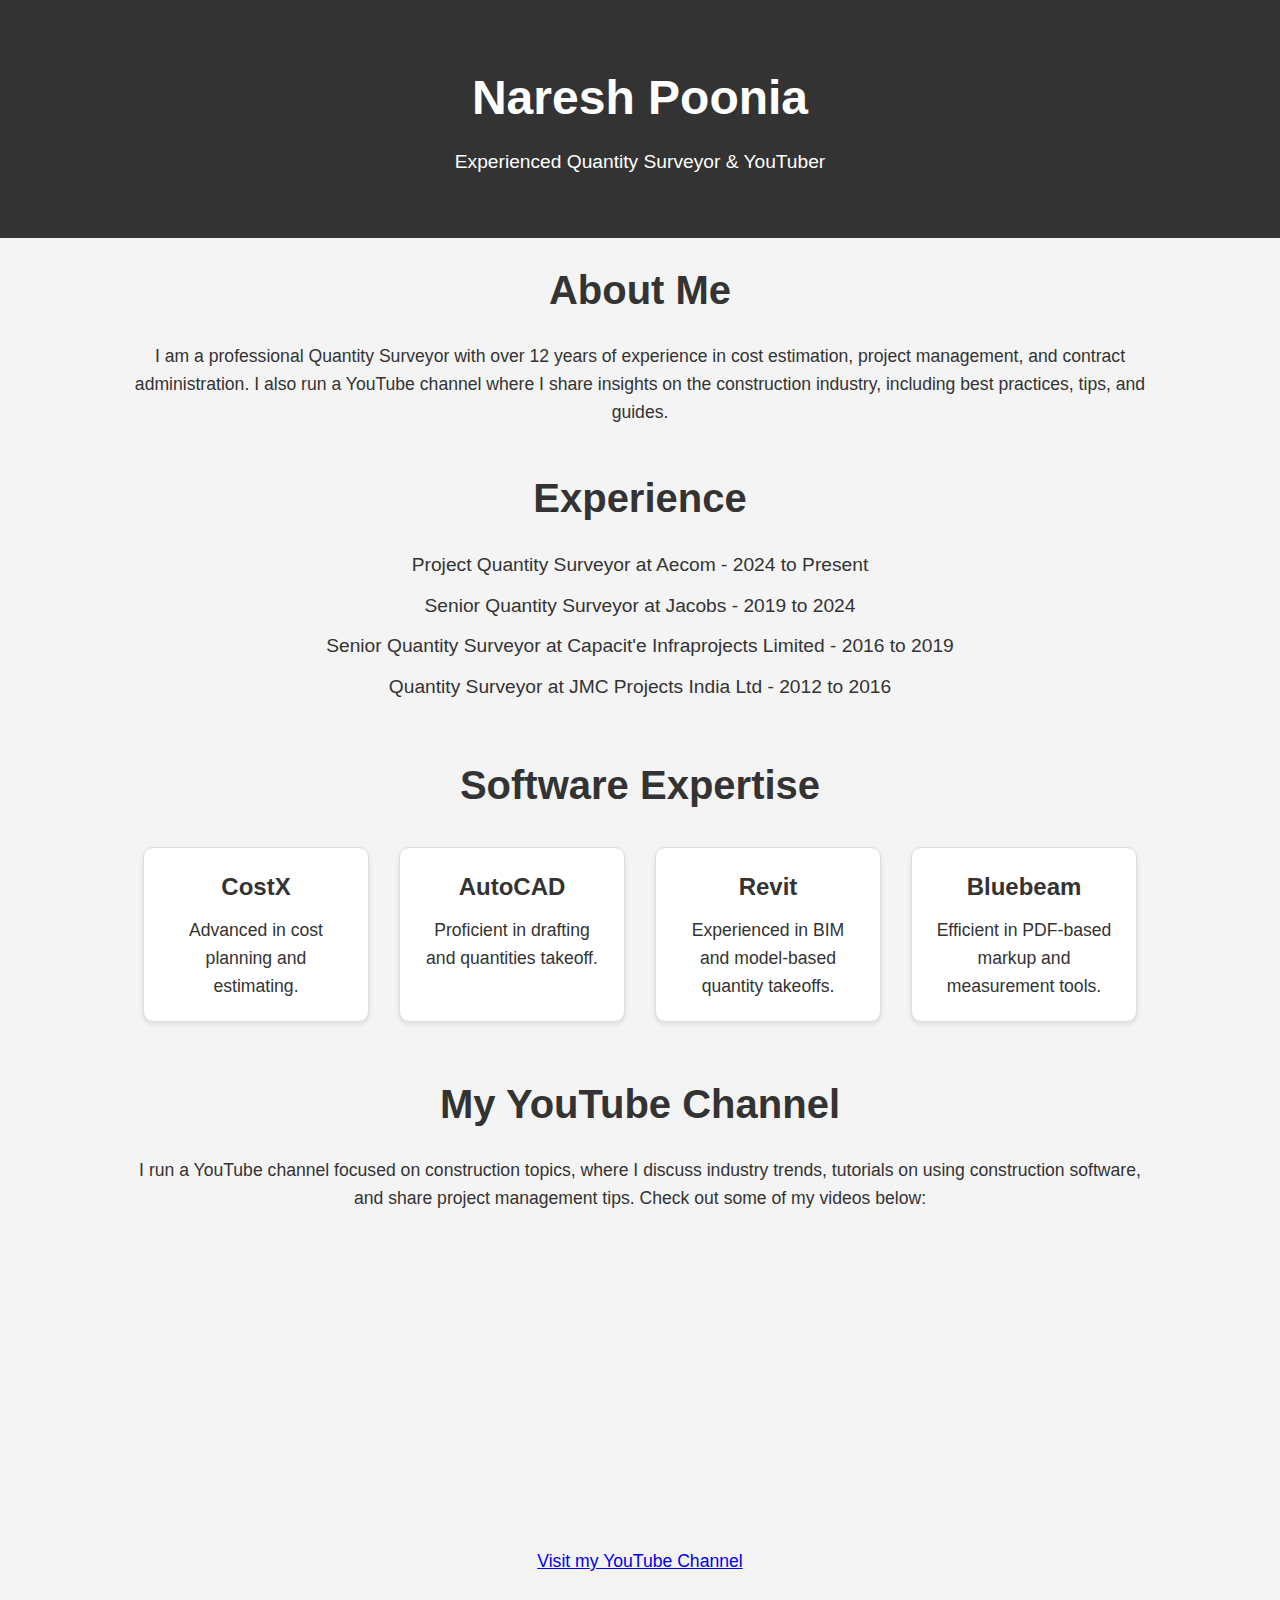
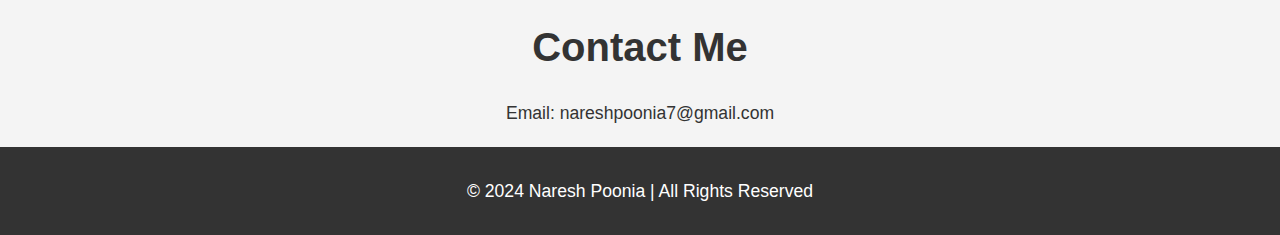
<file: index.html>
<!DOCTYPE html>
<html lang="en">
<head>
    <meta charset="UTF-8">
    <meta name="viewport" content="width=device-width, initial-scale=1.0">
    <meta http-equiv="X-UA-Compatible" content="ie=edge">
    <title>Quantity Surveyor Portfolio</title>
    <link rel="stylesheet" href="style.css">
</head>
<body>

    <header>
        <div class="container">
            <h1>Naresh Poonia</h1>
            <p>Experienced Quantity Surveyor & YouTuber</p>
        </div>
    </header>

    <section id="about" class="container">
        <h2>About Me</h2>
        <p>I am a professional Quantity Surveyor with over 12 years of experience in cost estimation, project management, and contract administration. I also run a YouTube channel where I share insights on the construction industry, including best practices, tips, and guides.</p>
    </section>

    <section id="experience" class="container">
        <h2>Experience</h2>
        <ul>
            <li>Project Quantity Surveyor at Aecom - 2024 to Present</li>
            <li>Senior Quantity Surveyor at Jacobs - 2019 to 2024</li>
            <li>Senior Quantity Surveyor at Capacit'e Infraprojects Limited - 2016 to 2019</li>
            <li>Quantity Surveyor at JMC Projects India Ltd - 2012 to 2016</li>
        </ul>
    </section>

    <section id="skills" class="container">
        <h2>Software Expertise</h2>
        <div class="software-list">
            <div class="software">
                <h3>CostX</h3>
                <p>Advanced in cost planning and estimating.</p>
            </div>
            <div class="software">
                <h3>AutoCAD</h3>
                <p>Proficient in drafting and quantities takeoff.</p>
            </div>
            <div class="software">
                <h3>Revit</h3>
                <p>Experienced in BIM and model-based quantity takeoffs.</p>
            </div>
            <div class="software">
                <h3>Bluebeam</h3>
                <p>Efficient in PDF-based markup and measurement tools.</p>
            </div>
        </div>
    </section>

    <section id="youtube" class="container">
        <h2>My YouTube Channel</h2>
        <p>I run a YouTube channel focused on construction topics, where I discuss industry trends, tutorials on using construction software, and share project management tips. Check out some of my videos below:</p>
        <div class="youtube-videos">
          <iframe width="560" height="315" src="https://www.youtube.com/embed/j0RBnt8HFqQ?si=lFKenbsFUiDa90qR" title="YouTube video player" frameborder="0" allow="accelerometer; autoplay; clipboard-write; encrypted-media; gyroscope; picture-in-picture; web-share" referrerpolicy="strict-origin-when-cross-origin" allowfullscreen></iframe>
          <iframe width="560" height="315" src="https://www.youtube.com/embed/SSnXKVW3GGA?si=OT6AgkBJng7iVjuA" title="YouTube video player" frameborder="0" allow="accelerometer; autoplay; clipboard-write; encrypted-media; gyroscope; picture-in-picture; web-share" referrerpolicy="strict-origin-when-cross-origin" allowfullscreen></iframe>  
        <p><a href="https://www.youtube.com/@nareshpoonia7" target="_blank">Visit my YouTube Channel</a></p>
    </section>

    <section id="contact" class="container">
        <h2>Contact Me</h2>
        <p>Email: nareshpoonia7@gmail.com</p>
    </section>

    <footer>
        <div class="container">
            <p>&copy; 2024 Naresh Poonia | All Rights Reserved</p>
        </div>
    </footer>

</body>
</html>
</file>
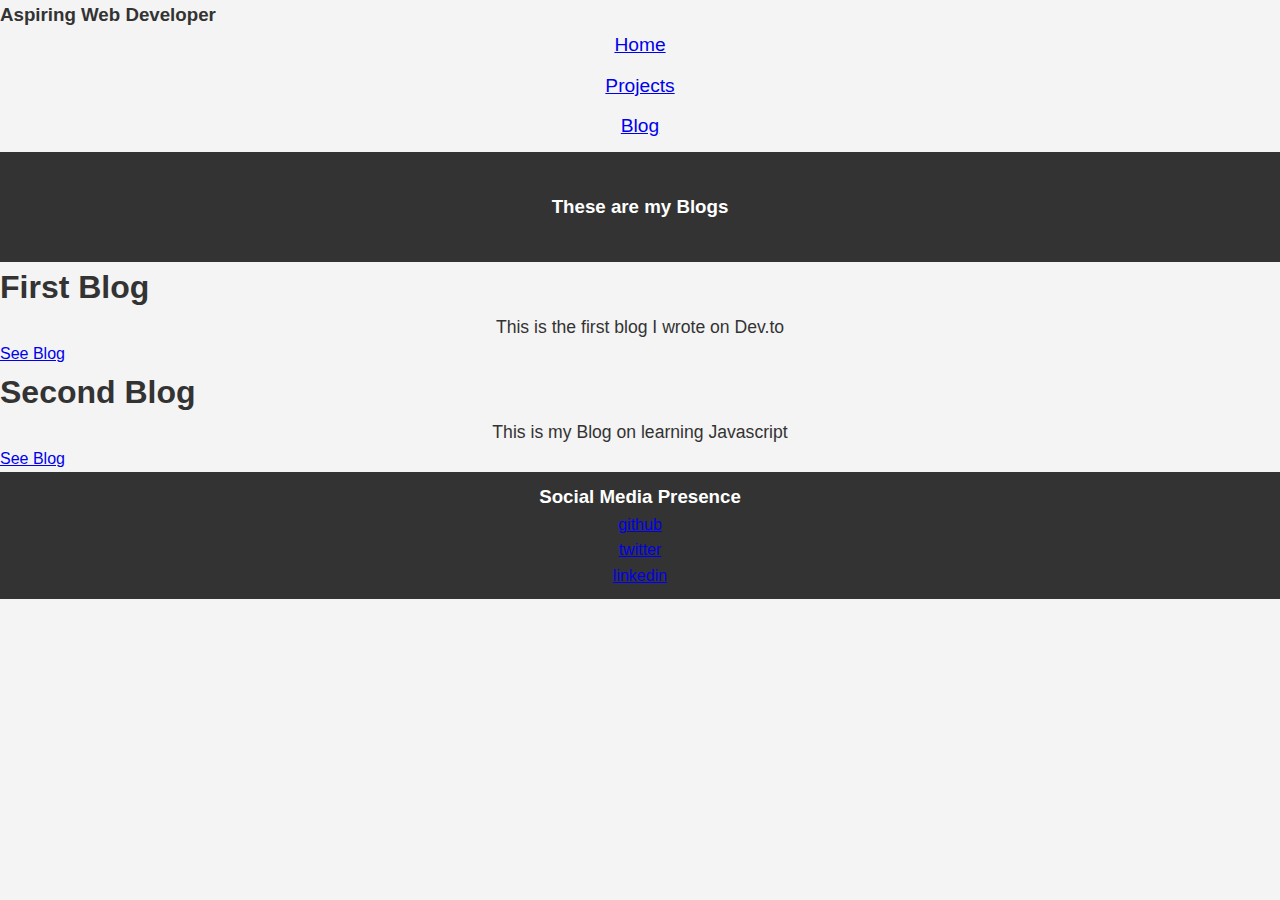
<file: blogs.html>
<!DOCTYPE html>
<html lang="en">
  <head>
    <meta charset="UTF-8" />
    <meta http-equiv="X-UA-Compatible" content="IE=edge" />
    <meta name="viewport" content="width=device-width, initial-scale=1.0" />
    <title>Blogs</title>
    <link rel="stylesheet" href="/style.css" />
  </head>
  <body>
    <nav class="nav container-center">
      <h3 class="nav-brand">Aspiring Web Developer</h3>
      <ul class="list-non-bullet link-list">
        <li class="list-inline">
          <a class="link" href="/index.html">Home</a>
        </li>
        <li class="list-inline">
          <a class="link" href="/projects.html">Projects</a>
        </li>
        <li class="list-inline link-active">
          <a class="link" href="/blogs.html">Blog</a>
        </li>
      </ul>
    </nav>
    <header class="header">
      <h3 class="header-heading">
        These are my <span class="header-heading-main">Blogs</span>
      </h3>
    </header>
    <section class="section light-grey container-center">
      <h1 class="heading-projects">First Blog</h1>
      <p>This is the first blog I wrote on Dev.to</p>
      <a class="link link-primary link-projects" href="first-blog.html"
        >See Blog</a
      >
      <h1 class="heading-projects">Second Blog</h1>
      <p>This is my Blog on learning Javascript</p>
      <a class="link link-primary link-projects" href="second-blog.html"
        >See Blog</a
      >
      <footer class="footer container-center">
        <h3>Social Media Presence</h3>
        <li class="list-non-bullet list-inline">
          <a class="link" href="https://github.com/nareshpoonia">github</a>
        </li>
        <li class="list-non-bullet list-inline">
          <a class="link" href="https://twitter.com/naresh_poonia_">twitter</a>
        </li>
        <li class="list-non-bullet list-inline">
          <a
            class="link"
            href="https://www.linkedin.com/in/naresh-poonia-ab17b461/"
            >linkedin</a
          >
        </li>
      </footer>
    </section>
  </body>
</html>
</file>
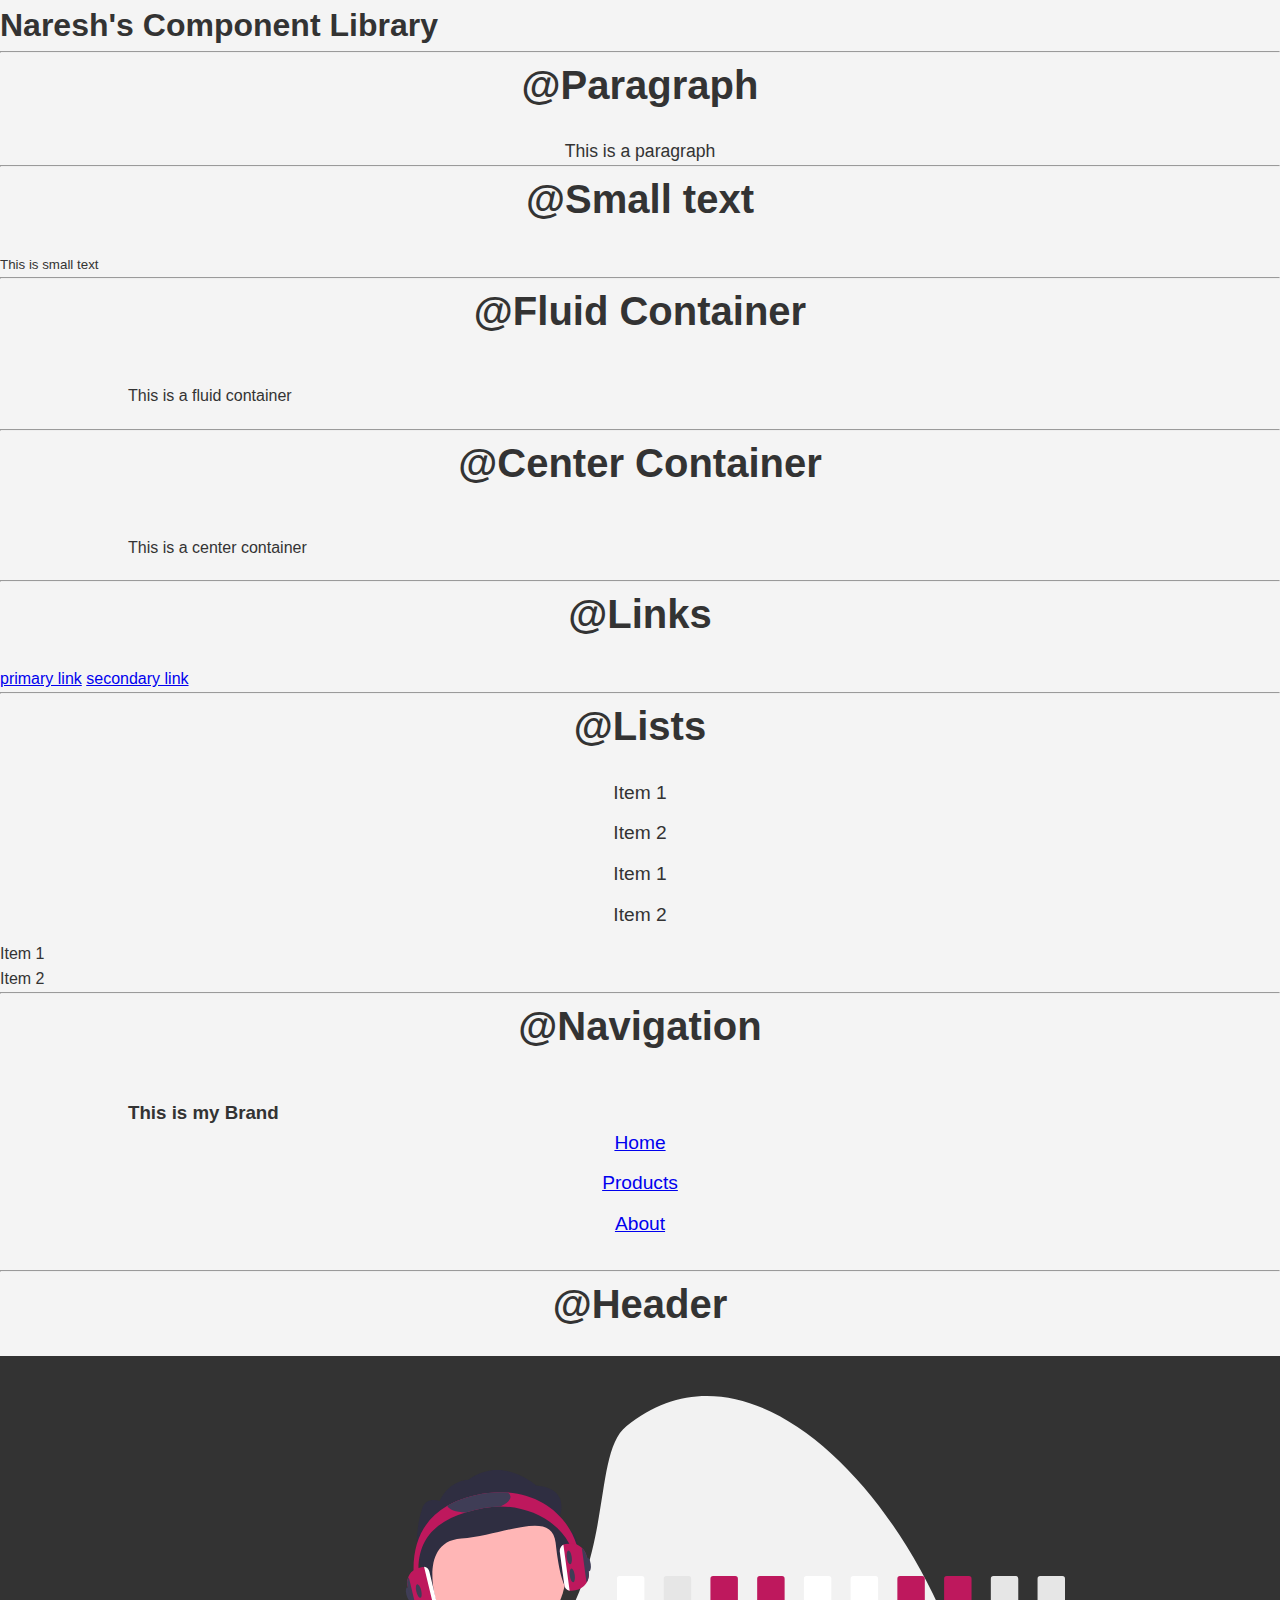
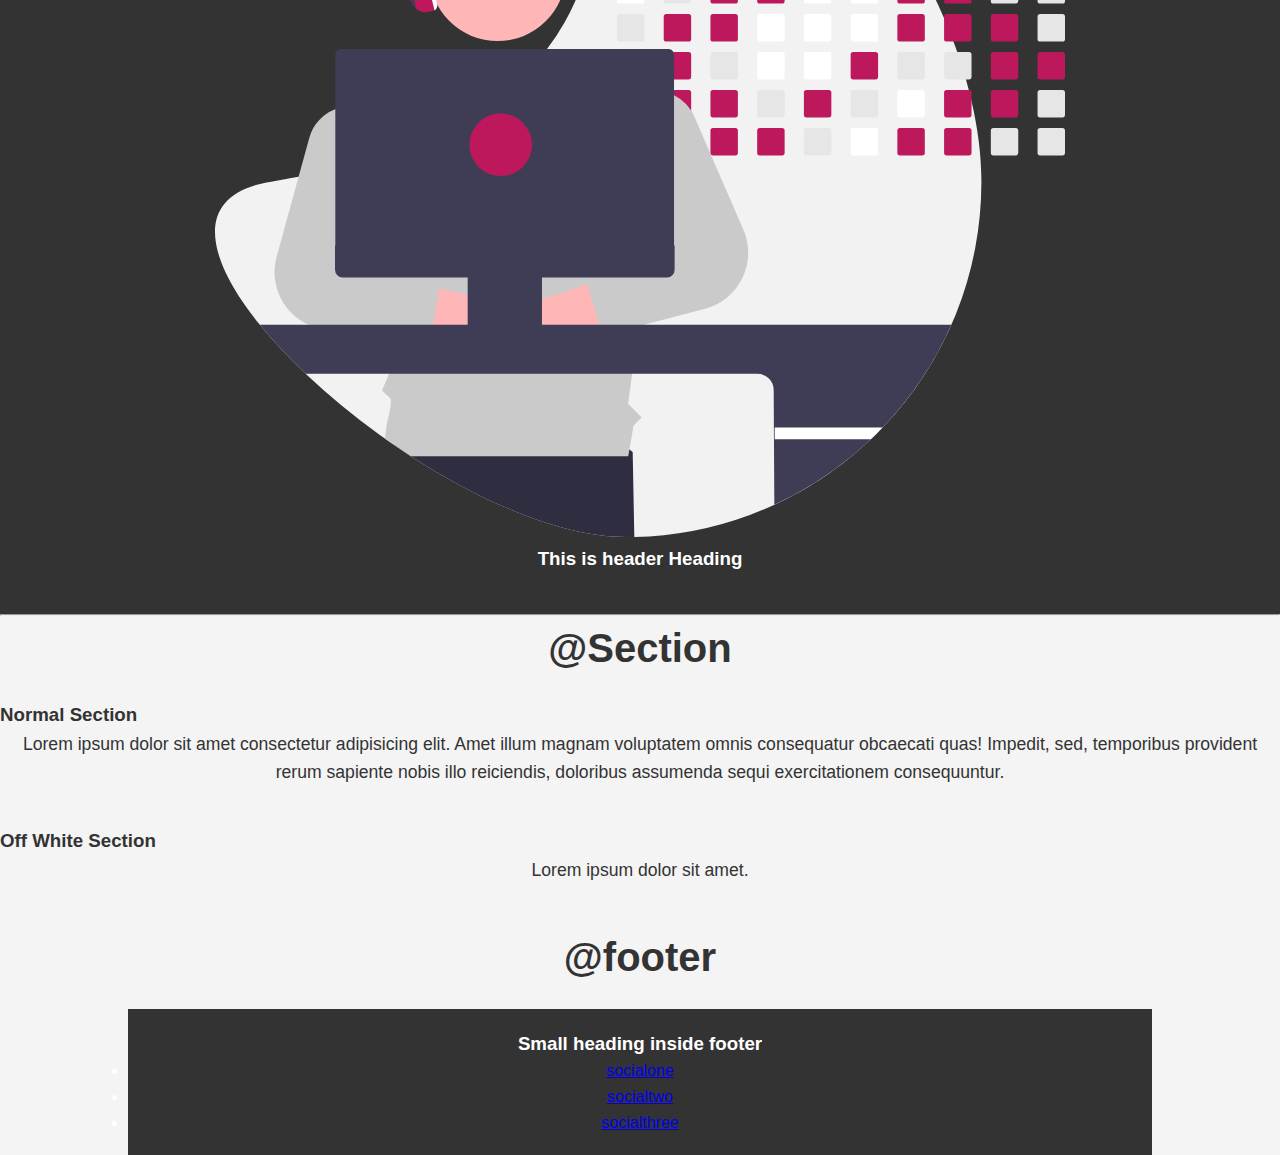
<file: components.html>
<!DOCTYPE html>
<html lang="en">
  <head>
    <meta charset="UTF-8" />
    <meta http-equiv="X-UA-Compatible" content="IE=edge" />
    <meta name="viewport" content="width=device-width, initial-scale=1.0" />
    <title>Component Library</title>
    <link rel="stylesheet" href="/style.css">
  </head>
  <body>
    <h1>Naresh's Component Library</h1>
    <hr />

    <h2>@Paragraph</h2>
    <p>This is a paragraph</p>
    <hr />

    <h2>@Small text</h2>
    <small>This is small text</small>
    <hr />

    <h2>@Fluid Container</h2>
    <div class="container" >This is a fluid container</div>
    <hr />

    <h2>@Center Container</h2>
    <div class="container container-center" >This is a center container</div>
    <hr />

    <h2>@Links</h2>
    <a class="link link-primary" href="/">primary link</a>
    <a class="link link-secondary" href="/">secondary link</a>
    <hr />

    <h2>@Lists</h2>
    <ul class="list-non-bullet">
      <li>Item 1</li>
      <li>Item 2</li>
    </ul>
    <!-- For making list item inline, assign a class to each item sepearately -->
    <ul >
      <li class="list-inline">Item 1</li>
      <li class="list-inline">Item 2</li>
    </ul>
    <ol reversed>
      <li>Item 1</li>
      <li>Item 2</li>
    </ol>
    <hr />
    <h2>@Navigation</h2>
    <nav class="nav container">
      <h3 class="nav-brand">This is my Brand</h3>
      <ul class="list-non-bullet link-list">
        <li class="list-inline"><a class="link" href="/home">Home</a></li>
        <li class="list-inline"><a class="link" href="/home">Products</a></li>
        <li class="list-inline"><a class="link" href="/home">About</a></li>
      </ul>
    </nav>
    <hr />
    <h2>@Header</h2>
    <header class="header">
      <img class="hero-image" src="/images/hero-image.svg" alt="Hero Image" />
    <h3 class="header-heading">This is header <span class="header-heading-main">Heading</span> </h3>
    </header>
    <hr />
    <h2>@Section</h2>
    <section class="section container-center"><h3>Normal Section</h3>
    <p>Lorem ipsum dolor sit amet consectetur adipisicing elit. Amet illum magnam voluptatem omnis consequatur obcaecati quas! Impedit, sed, temporibus provident rerum sapiente nobis illo reiciendis, doloribus assumenda sequi exercitationem consequuntur.</p></section>
    <section class="section light-grey container-center"><h3>Off White Section</h3>
    <p>Lorem ipsum dolor sit amet.</p></section>
  </body>
  <h2>@footer</h3>
  <footer class="footer container">
      <h3>Small heading inside footer</h3>
      <li class="list-non-bullet list-inline"><a class="link" href="/home">socialone</a></li>
            <li class="list-non-bullet list-inline"><a class="link"href="/home">socialtwo</a></li>
                  <li class="list-non-bullet list-inline"><a class="link"href="/home">socialthree</a></li>
  </footer>
</html>
</file>
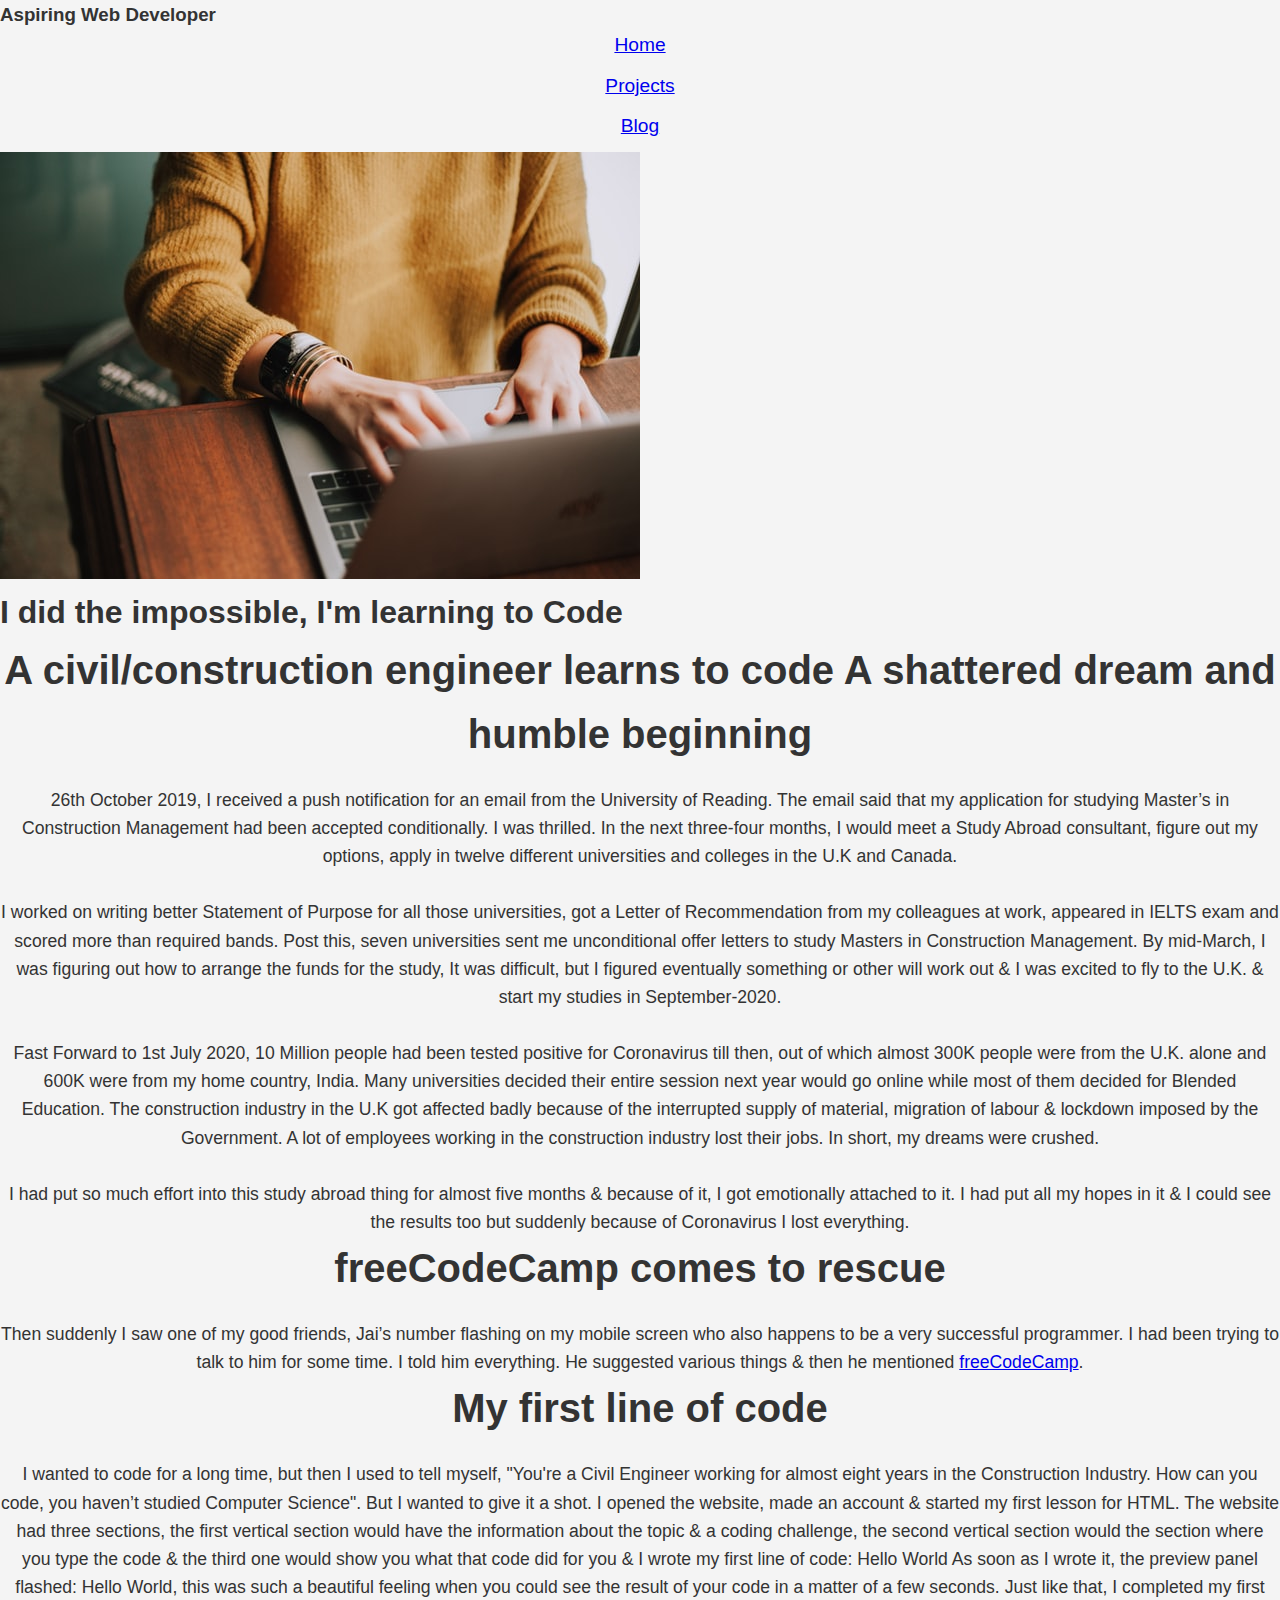
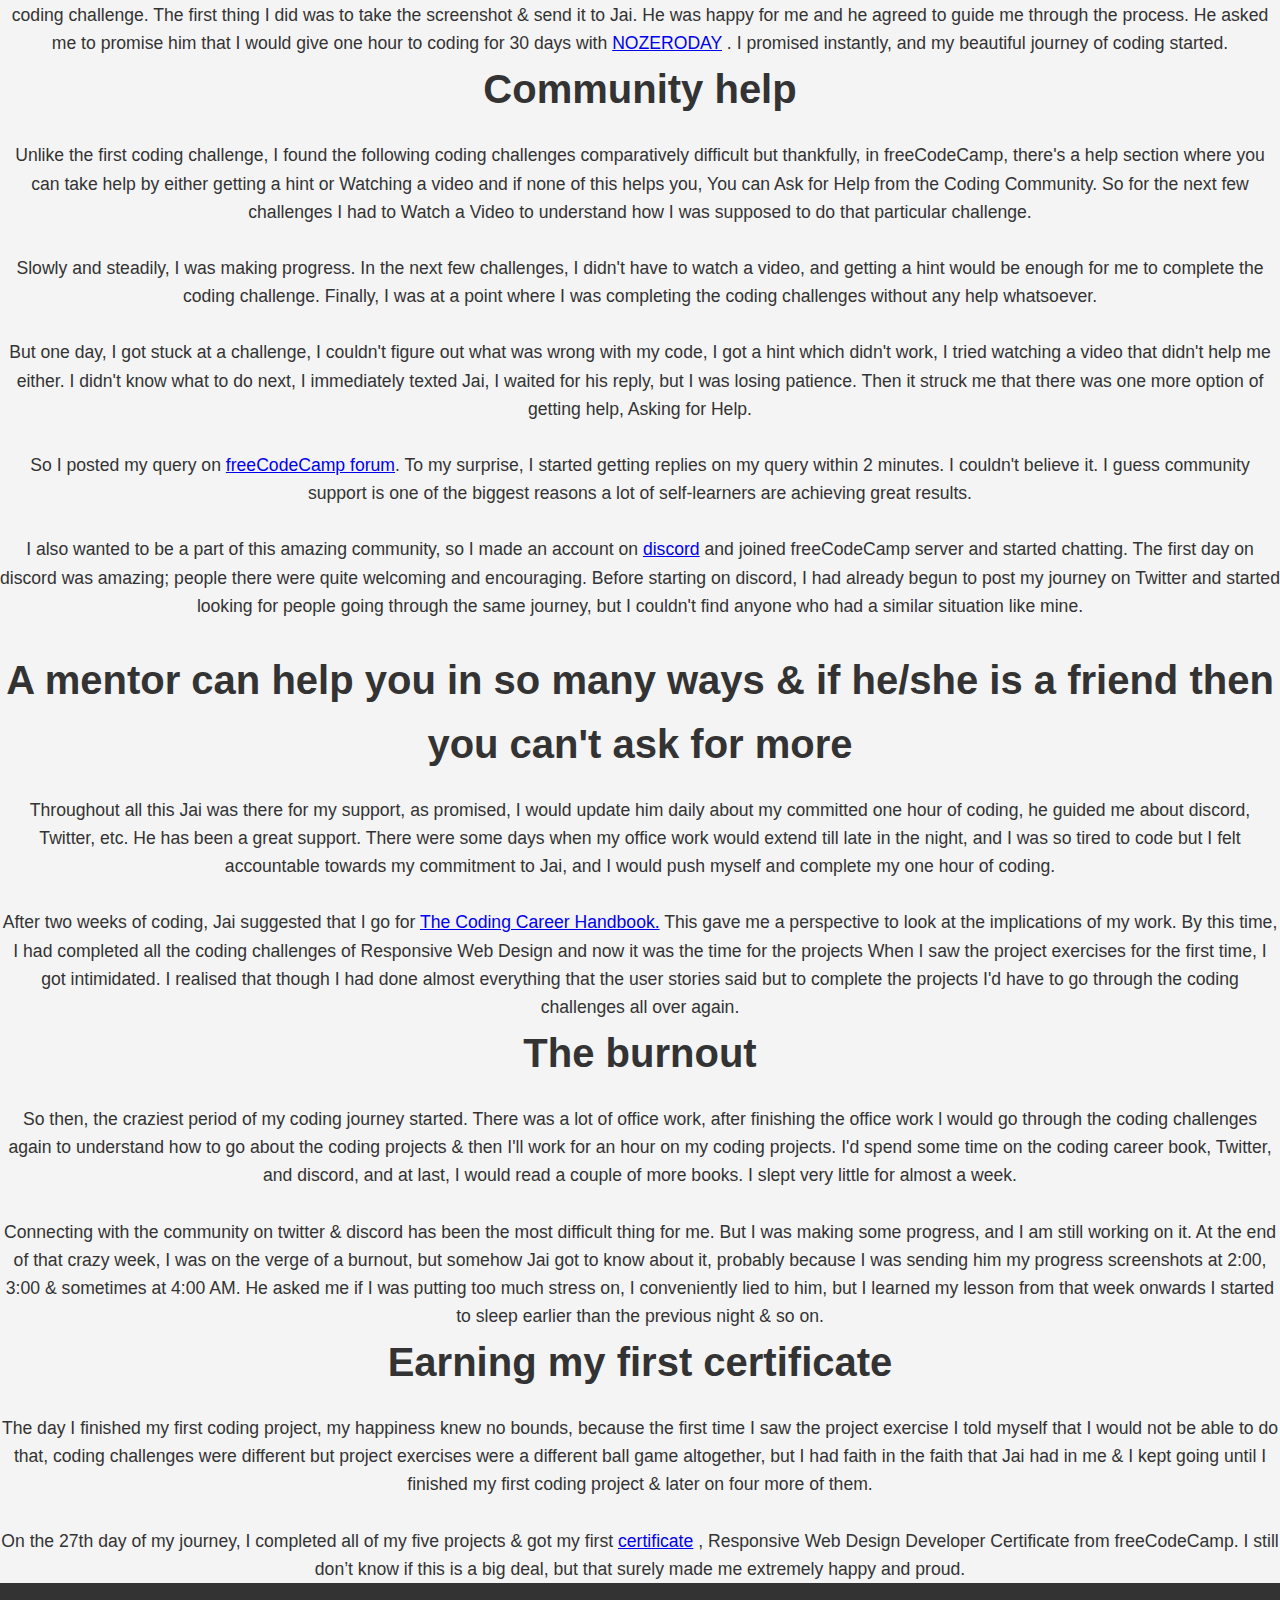
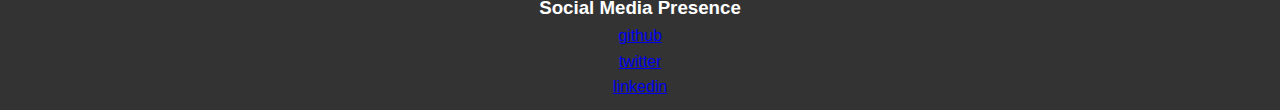
<file: first-blog.html>
<!DOCTYPE html>
<html lang="en">
  <head>
    <meta charset="UTF-8" />
    <meta http-equiv="X-UA-Compatible" content="IE=edge" />
    <meta name="viewport" content="width=device-width, initial-scale=1.0" />
    <title>First-Blog</title>
    <link rel="stylesheet" href="style.css" />
  </head>
  <body class="container-center">
    <nav class="nav container-center">
      <h3 class="nav-brand">Aspiring Web Developer</h3>
      <ul class="list-non-bullet link-list">
        <li class="list-inline">
          <a class="link" href="/index.html">Home</a>
        </li>
        <li class="list-inline">
          <a class="link" href="/projects.html">Projects</a>
        </li>
        <li class="list-inline link-active">
          <a class="link" href="/blogs.html">Blog</a>
        </li>
      </ul>
    </nav>
    <img
      class="hero-blog"
      src="/images/hero-blog.jpg"
      width="640"
      height="427"
      alt=""
    />
    <h1 class="blog-heading">I did the impossible, I'm learning to Code</h1>
    <h2 class="blog-heading">
      A civil/construction engineer learns to code A shattered dream and humble
      beginning
    </h2>
    <p class="blog-heading">
      26th October 2019, I received a push notification for an email from the
      University of Reading. The email said that my application for studying
      Master’s in Construction Management had been accepted conditionally. I was
      thrilled. In the next three-four months, I would meet a Study Abroad
      consultant, figure out my options, apply in twelve different universities
      and colleges in the U.K and Canada.
      <br />
      <br />
      I worked on writing better Statement of Purpose for all those
      universities, got a Letter of Recommendation from my colleagues at work,
      appeared in IELTS exam and scored more than required bands. Post this,
      seven universities sent me unconditional offer letters to study Masters in
      Construction Management. By mid-March, I was figuring out how to arrange
      the funds for the study, It was difficult, but I figured eventually
      something or other will work out & I was excited to fly to the U.K. &
      start my studies in September-2020.
      <br />
      <br />
      Fast Forward to 1st July 2020, 10 Million people had been tested positive
      for Coronavirus till then, out of which almost 300K people were from the
      U.K. alone and 600K were from my home country, India. Many universities
      decided their entire session next year would go online while most of them
      decided for Blended Education. The construction industry in the U.K got
      affected badly because of the interrupted supply of material, migration of
      labour & lockdown imposed by the Government. A lot of employees working in
      the construction industry lost their jobs. In short, my dreams were
      crushed.
      <br />
      <br />
      I had put so much effort into this study abroad thing for almost five
      months & because of it, I got emotionally attached to it. I had put all my
      hopes in it & I could see the results too but suddenly because of
      Coronavirus I lost everything.
    </p>
    <h2 class="blog-heading">freeCodeCamp comes to rescue</h2>
    <p class="blog-heading">
      Then suddenly I saw one of my good friends, Jai’s number flashing on my
      mobile screen who also happens to be a very successful programmer. I had
      been trying to talk to him for some time. I told him everything. He
      suggested various things & then he mentioned
      <a href="https:freeCodeCamp.com">freeCodeCamp</a>.
    </p>
    <h2 class="blog-heading">My first line of code</h2>
    <p class="blog-heading">
      I wanted to code for a long time, but then I used to tell myself, "You're
      a Civil Engineer working for almost eight years in the Construction
      Industry. How can you code, you haven’t studied Computer Science". But I
      wanted to give it a shot. I opened the website, made an account & started
      my first lesson for HTML. The website had three sections, the first
      vertical section would have the information about the topic & a coding
      challenge, the second vertical section would the section where you type
      the code & the third one would show you what that code did for you & I
      wrote my first line of code: Hello World As soon as I wrote it, the
      preview panel flashed: Hello World, this was such a beautiful feeling when
      you could see the result of your code in a matter of a few seconds. Just
      like that, I completed my first coding challenge. The first thing I did
      was to take the screenshot & send it to Jai. He was happy for me and he
      agreed to guide me through the process. He asked me to promise him that I
      would give one hour to coding for 30 days with
      <a href="https://www.reddit.com/r/NonZeroDay/">NOZERODAY</a> . I promised
      instantly, and my beautiful journey of coding started.
    </p>
    <h2 class="blog-heading">Community help</h2>
    <p class="blog-heading">
      Unlike the first coding challenge, I found the following coding challenges
      comparatively difficult but thankfully, in freeCodeCamp, there's a help
      section where you can take help by either getting a hint or Watching a
      video and if none of this helps you, You can Ask for Help from the Coding
      Community. So for the next few challenges I had to Watch a Video to
      understand how I was supposed to do that particular challenge.
      <br />
      <br />
      Slowly and steadily, I was making progress. In the next few challenges, I
      didn't have to watch a video, and getting a hint would be enough for me to
      complete the coding challenge. Finally, I was at a point where I was
      completing the coding challenges without any help whatsoever.
      <br />
      <br />
      But one day, I got stuck at a challenge, I couldn't figure out what was
      wrong with my code, I got a hint which didn't work, I tried watching a
      video that didn't help me either. I didn't know what to do next, I
      immediately texted Jai, I waited for his reply, but I was losing patience.
      Then it struck me that there was one more option of getting help, Asking
      for Help.
      <br />
      <br />
      So I posted my query on
      <a href="https://forum.freecodecamp.org/">freeCodeCamp forum</a>. To my
      surprise, I started getting replies on my query within 2 minutes. I
      couldn't believe it. I guess community support is one of the biggest
      reasons a lot of self-learners are achieving great results.
      <br />
      <br />
      I also wanted to be a part of this amazing community, so I made an account
      on <a href="https://discord.com/">discord</a> and joined freeCodeCamp
      server and started chatting. The first day on discord was amazing; people
      there were quite welcoming and encouraging. Before starting on discord, I
      had already begun to post my journey on Twitter and started looking for
      people going through the same journey, but I couldn't find anyone who had
      a similar situation like mine.
      <br />
      <br />
    </p>
    <h2 class="blog-heading">
      A mentor can help you in so many ways & if he/she is a friend then you
      can't ask for more
    </h2>
    <p class="blog-heading">
      Throughout all this Jai was there for my support, as promised, I would
      update him daily about my committed one hour of coding, he guided me about
      discord, Twitter, etc. He has been a great support. There were some days
      when my office work would extend till late in the night, and I was so
      tired to code but I felt accountable towards my commitment to Jai, and I
      would push myself and complete my one hour of coding.
      <br />
      <br />
      After two weeks of coding, Jai suggested that I go for
      <a href="https://www.learninpublic.org/">The Coding Career Handbook.</a>
      This gave me a perspective to look at the implications of my work. By this
      time, I had completed all the coding challenges of Responsive Web Design
      and now it was the time for the projects When I saw the project exercises
      for the first time, I got intimidated. I realised that though I had done
      almost everything that the user stories said but to complete the projects
      I'd have to go through the coding challenges all over again.
    </p>
    <h2 class="blog-heading">The burnout</h2>
    <p class="blog-heading">
      So then, the craziest period of my coding journey started. There was a lot
      of office work, after finishing the office work l would go through the
      coding challenges again to understand how to go about the coding projects
      & then I'll work for an hour on my coding projects. I'd spend some time on
      the coding career book, Twitter, and discord, and at last, I would read a
      couple of more books. I slept very little for almost a week.
      <br />
      <br />
      Connecting with the community on twitter & discord has been the most
      difficult thing for me. But I was making some progress, and I am still
      working on it. At the end of that crazy week, I was on the verge of a
      burnout, but somehow Jai got to know about it, probably because I was
      sending him my progress screenshots at 2:00, 3:00 & sometimes at 4:00 AM.
      He asked me if I was putting too much stress on, I conveniently lied to
      him, but I learned my lesson from that week onwards I started to sleep
      earlier than the previous night & so on.
    </p>
    <h2 class="blog-heading">Earning my first certificate</h2>
    <p class="blog-heading">
      The day I finished my first coding project, my happiness knew no bounds,
      because the first time I saw the project exercise I told myself that I
      would not be able to do that, coding challenges were different but project
      exercises were a different ball game altogether, but I had faith in the
      faith that Jai had in me & I kept going until I finished my first coding
      project & later on four more of them.
      <br />
      <br />
      On the 27th day of my journey, I completed all of my five projects & got
      my first
      <a
        href="https://www.freecodecamp.org/certification/nareshpoonia/responsive-web-design"
        >certificate</a
      >
      , Responsive Web Design Developer Certificate from freeCodeCamp. I still
      don’t know if this is a big deal, but that surely made me extremely happy
      and proud.
    </p>
    <footer class="footer container-center">
      <h3>Social Media Presence</h3>
      <li class="list-non-bullet list-inline">
        <a class="link" href="https://github.com/nareshpoonia">github</a>
      </li>
      <li class="list-non-bullet list-inline">
        <a class="link" href="https://twitter.com/naresh_poonia_">twitter</a>
      </li>
      <li class="list-non-bullet list-inline">
        <a
          class="link"
          href="https://www.linkedin.com/in/naresh-poonia-ab17b461/"
          >linkedin</a
        >
      </li>
    </footer>
  </body>
</html>
</file>
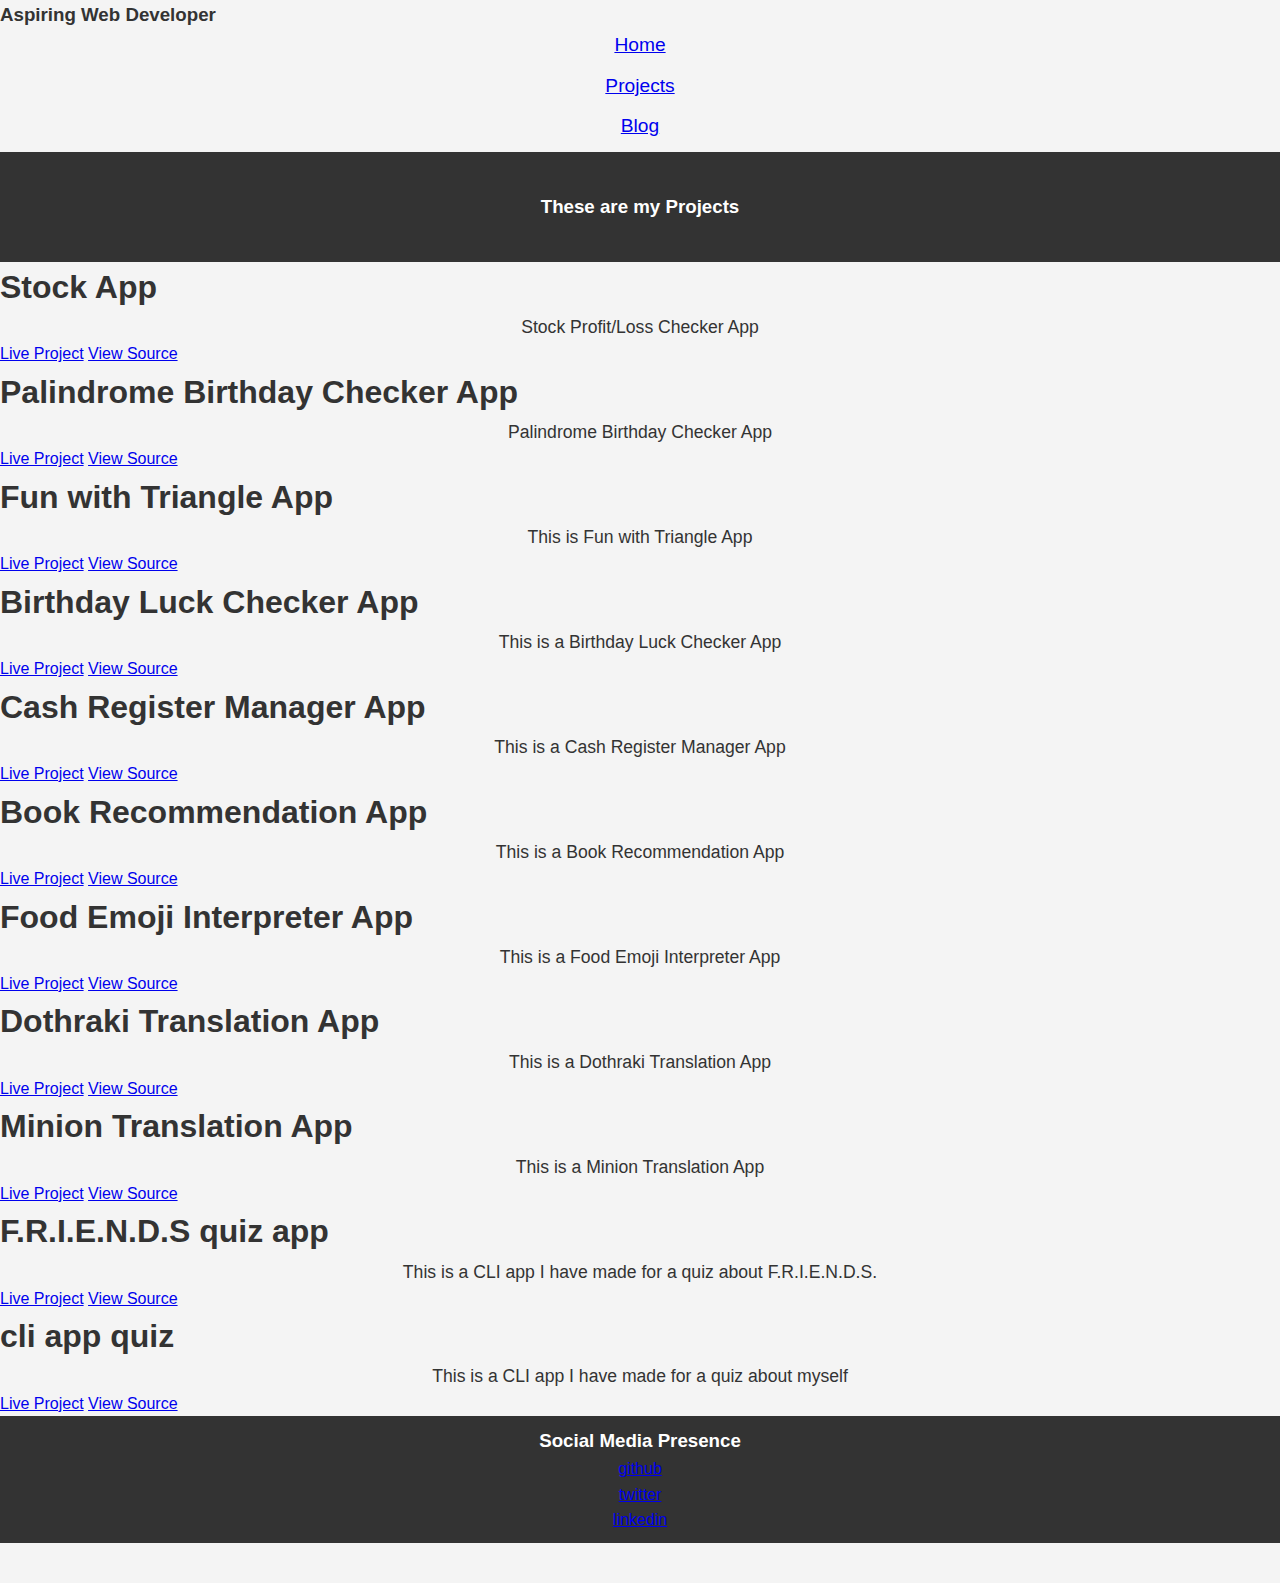
<file: projects.html>
<!DOCTYPE html>
<html lang="en">
  <head>
    <meta charset="UTF-8" />
    <meta http-equiv="X-UA-Compatible" content="IE=edge" />
    <title>Projects</title>
    <link rel="stylesheet" href="/style.css" />
  </head>
  <body>
    <nav class="nav container-center">
      <h3 class="nav-brand">Aspiring Web Developer</h3>
      <ul class="list-non-bullet link-list">
        <li class="list-inline">
          <a class="link" href="/index.html">Home</a>
        </li>
        <li class="list-inline link-active">
          <a class="link" href="/projects.html">Projects</a>
        </li>
        <li class="list-inline"><a class="link" href="/blogs.html">Blog</a></li>
      </ul>
    </nav>
    <header class="header">
      <h3 class="header-heading">
        These are my <span class="header-heading-main">Projects</span>
      </h3>
    </header>
    <section class="section light-grey container-center">
      <h1 class="heading-projects">Stock App</h1>
      <p>Stock Profit/Loss Checker App</p>
      <a
        class="link link-primary link-projects"
        href="https://naresh-stock.netlify.app/"
        >Live Project</a
      >
      <a
        class="link link-secondary link-projects"
        href="https://github.com/nareshpoonia/naresh-stock-app"
        >View Source</a
      >
      <h1 class="heading-projects">Palindrome Birthday Checker App</h1>
      <p>Palindrome Birthday Checker App</p>
      <a
        class="link link-primary link-projects"
        href="https://naresh-palindrome-birthday.netlify.app/"
        >Live Project</a
      >
      <a
        class="link link-secondary link-projects"
        href="https://github.com/nareshpoonia/palindrome-birthday"
        >View Source</a
      >
      <h1 class="heading-projects">Fun with Triangle App</h1>
      <p>This is Fun with Triangle App</p>
      <a
        class="link link-primary link-projects"
        href="https://naresh-funwithtriangles.netlify.app/"
        >Live Project</a
      >
      <a
        class="link link-secondary link-projects"
        href="https://github.com/nareshpoonia/naresh-fun-with-triangles-app"
        >View Source</a
      >
      <h1 class="heading-projects">Birthday Luck Checker App</h1>
      <p>This is a Birthday Luck Checker App</p>
      <a
        class="link link-primary link-projects"
        href="https://naresh-lucky-birthday.netlify.app/"
        >Live Project</a
      >
      <a
        class="link link-secondary link-projects"
        href="https://github.com/nareshpoonia/naresh-lucky-birthday-app"
        >View Source</a
      >

      <h1 class="heading-projects">Cash Register Manager App</h1>
      <p>This is a Cash Register Manager App</p>
      <a
        class="link link-primary link-projects"
        href="https://naresh-cash-register-manager.netlify.app/"
        >Live Project</a
      >
      <a
        class="link link-secondary link-projects"
        href="https://github.com/nareshpoonia/naresh-cash-register-manager"
        >View Source</a
      >
      <h1 class="heading-projects">Book Recommendation App</h1>
      <p>This is a Book Recommendation App</p>
      <a class="link link-primary link-projects" href="https://ueigg.csb.app/"
        >Live Project</a
      >
      <a
        class="link link-secondary link-projects"
        href="https://github.com/nareshpoonia/naresh-book-recommendation-app"
        >View Source</a
      >
      <h1 class="heading-projects">Food Emoji Interpreter App</h1>
      <p>This is a Food Emoji Interpreter App</p>
      <a class="link link-primary link-projects" href="https://qqhc3.csb.app/"
        >Live Project</a
      >
      <a
        class="link link-secondary link-projects"
        href="https://github.com/nareshpoonia/naresh-food-emoji-app"
        >View Source</a
      >
      <h1 class="heading-projects">Dothraki Translation App</h1>
      <p>This is a Dothraki Translation App</p>
      <a
        class="link link-primary link-projects"
        href="https://nareshdothrakitranslator.netlify.app/"
        >Live Project</a
      >
      <a
        class="link link-secondary link-projects"
        href="https://github.com/nareshpoonia/dothraki-translator-app"
        >View Source</a
      >
      <h1 class="heading-projects">Minion Translation App</h1>
      <p>This is a Minion Translation App</p>
      <a
        class="link link-primary link-projects"
        href="https://minionstranslationwebapp.netlify.app/"
        >Live Project</a
      >
      <a
        class="link link-secondary link-projects"
        href="https://github.com/nareshpoonia/minions-translator-app"
        >View Source</a
      >
      <h1 class="heading-projects">F.R.I.E.N.D.S quiz app</h1>
      <p>This is a CLI app I have made for a quiz about F.R.I.E.N.D.S.</p>
      <a
        class="link link-primary link-projects"
        href="https://replit.com/@nareshpoonia/FriendsQuiz?embed=1&output=1"
        >Live Project</a
      >
      <a
        class="link link-secondary link-projects"
        href="https://github.com/nareshpoonia/friends-quiz-cli-app"
        >View Source</a
      >
      <h1 class="heading-projects">cli app quiz</h1>
      <p>This is a CLI app I have made for a quiz about myself</p>
      <a
        class="link link-primary link-projects"
        href="https://replit.com/@nareshpoonia/neogEx14?embed=1&output=1"
        >Live Project</a
      >
      <a
        class="link link-secondary link-projects"
        href="https://github.com/nareshpoonia/myQuiz"
        >View Source</a
      >

      <footer class="footer container-center">
        <h3>Social Media Presence</h3>
        <li class="list-non-bullet list-inline">
          <a class="link" href="https://github.com/nareshpoonia">github</a>
        </li>
        <li class="list-non-bullet list-inline">
          <a class="link" href="https://twitter.com/naresh_poonia_">twitter</a>
        </li>
        <li class="list-non-bullet list-inline">
          <a
            class="link"
            href="https://www.linkedin.com/in/naresh-poonia-ab17b461/"
            >linkedin</a
          >
        </li>
      </footer>
    </section>
  </body>
</html>
</file>
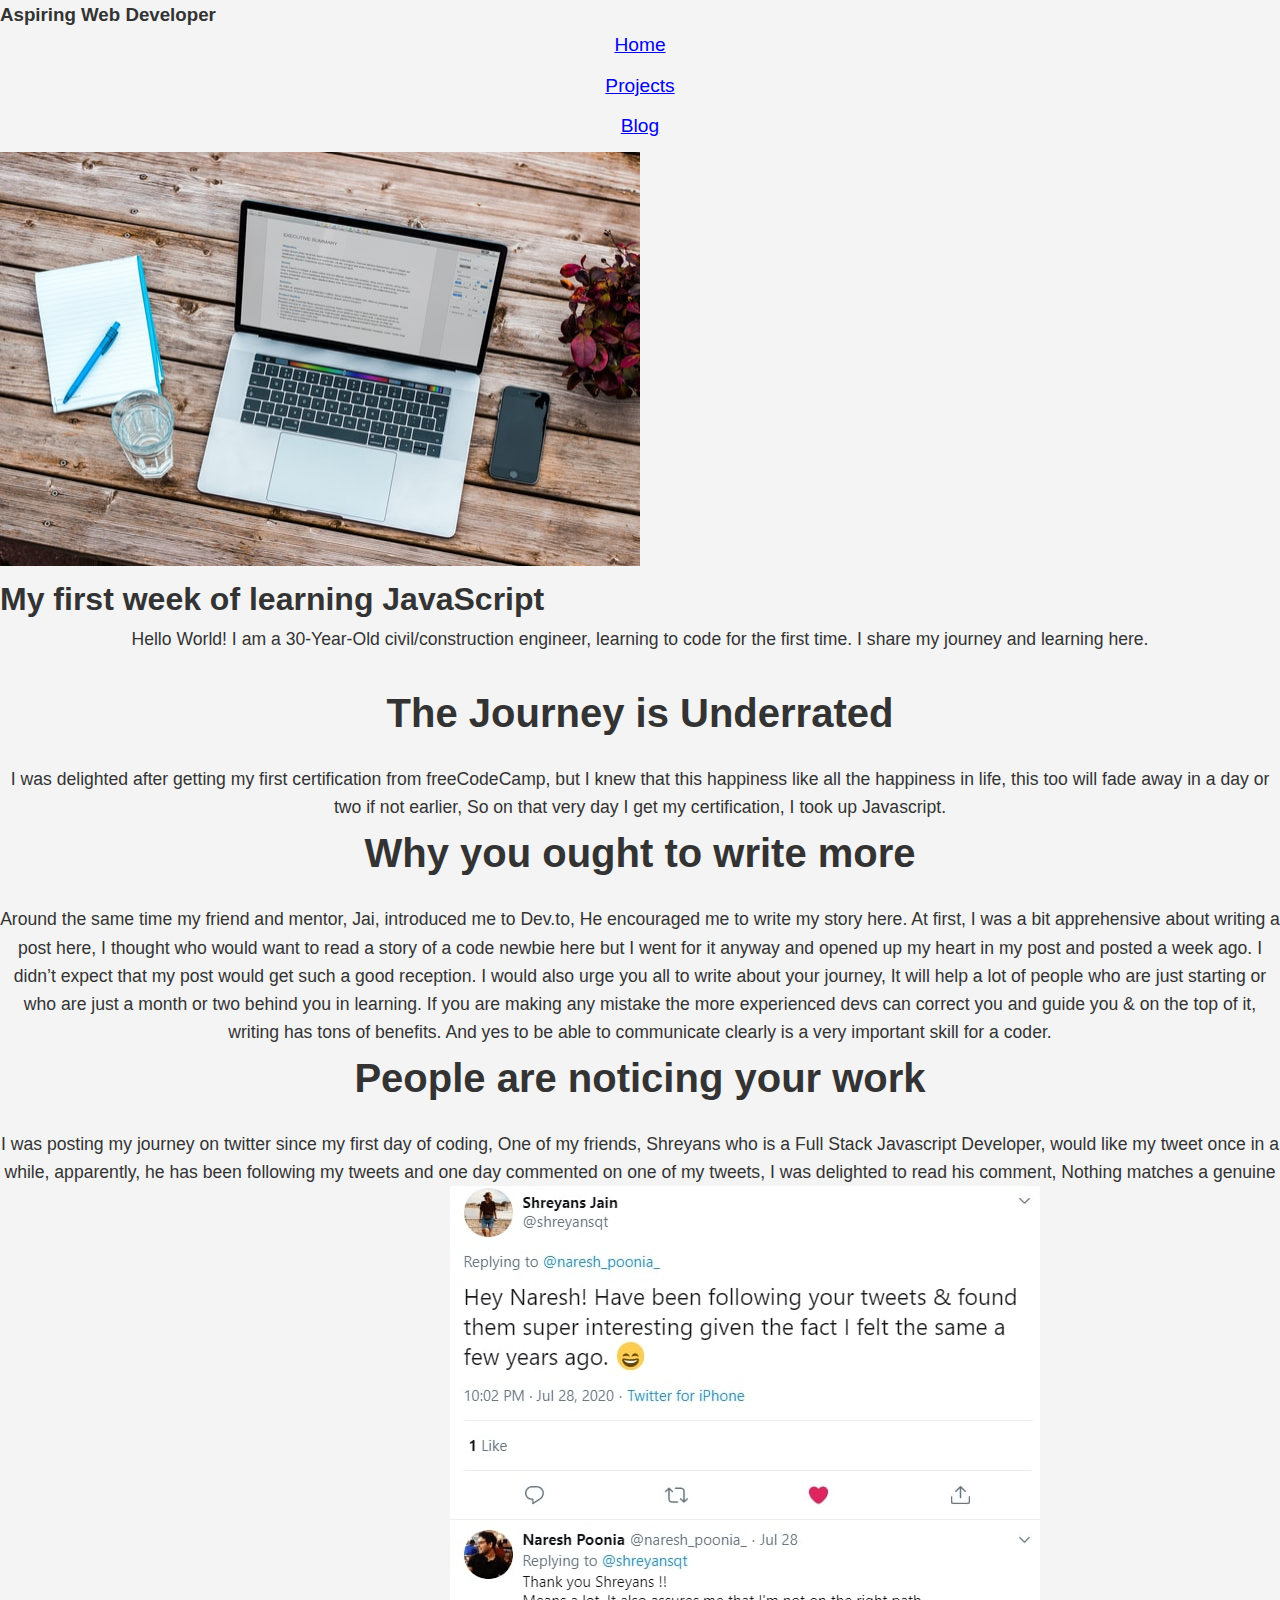
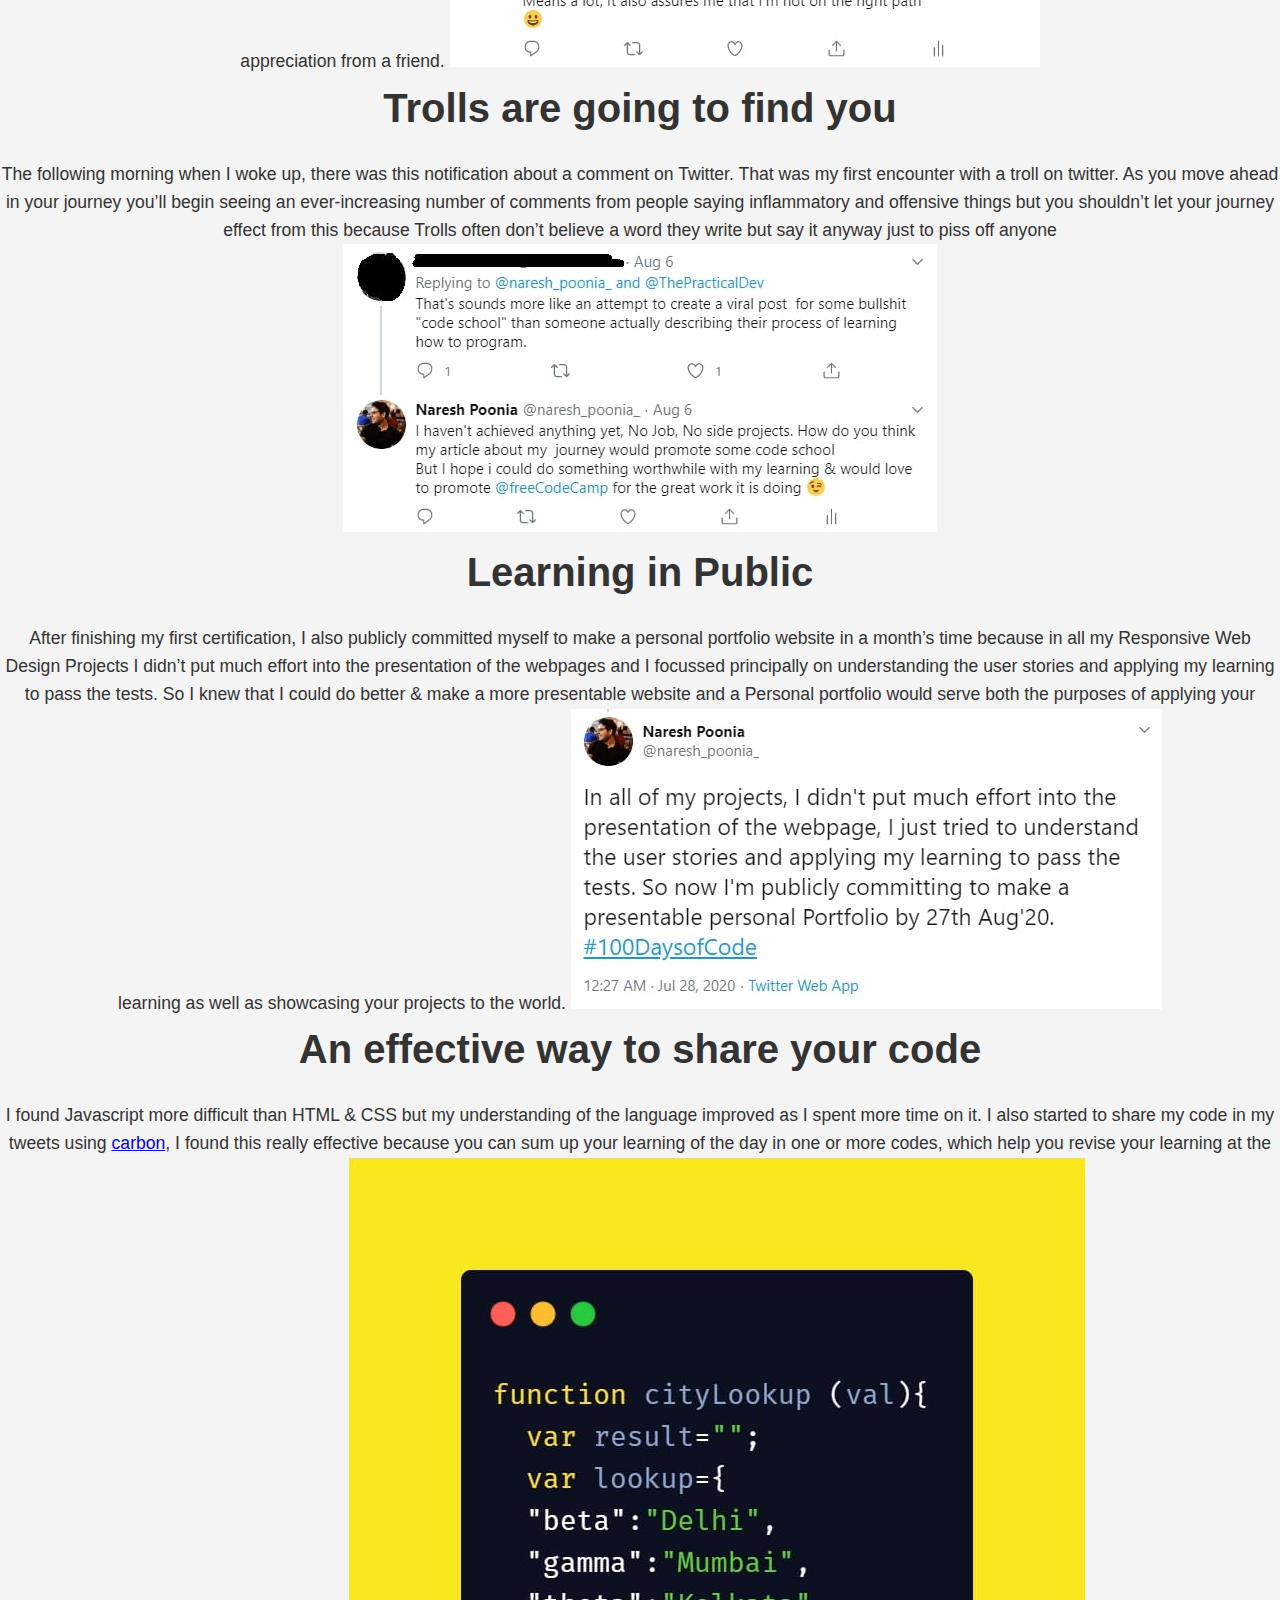
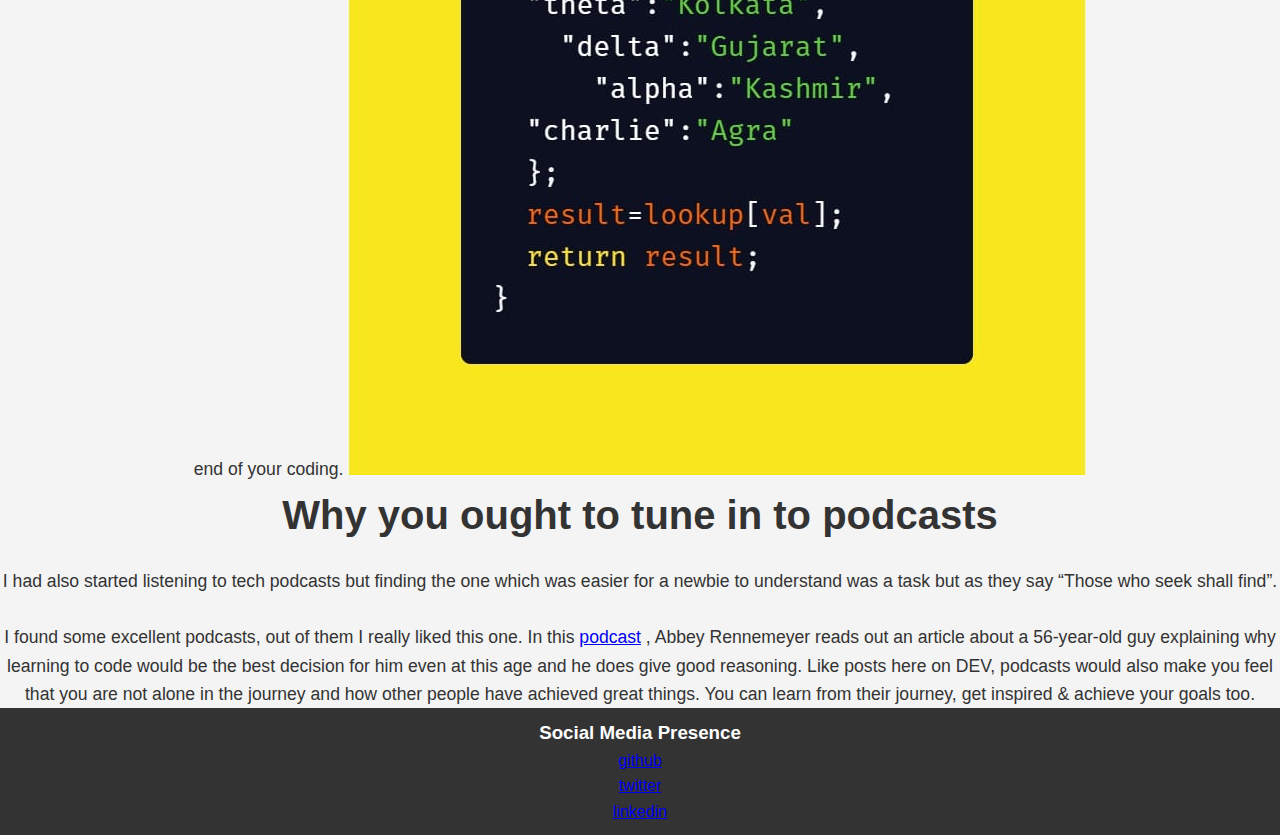
<file: second-blog.html>
<!DOCTYPE html>
<html lang="en">
  <head>
    <meta charset="UTF-8" />
    <meta http-equiv="X-UA-Compatible" content="IE=edge" />
    <meta name="viewport" content="width=device-width, initial-scale=1.0" />
    <title>First-Blog</title>
    <link rel="stylesheet" href="style.css" />
  </head>
  <body class="container-center">
    <nav class="nav container-center">
      <h3 class="nav-brand">Aspiring Web Developer</h3>
      <ul class="list-non-bullet link-list">
        <li class="list-inline">
          <a class="link" href="/index.html">Home</a>
        </li>
        <li class="list-inline">
          <a class="link" href="/projects.html">Projects</a>
        </li>
        <li class="list-inline link-active">
          <a class="link" href="/blogs.html">Blog</a>
        </li>
      </ul>
    </nav>
    <img
      class="hero-blog"
      src="/images/hero-blog-second.jpg"
      width="640"
      height="414"
      alt=""
    />
    <h1 class="blog-heading">My first week of learning JavaScript</h1>
    <p class="blog-heading">
      Hello World! I am a 30-Year-Old civil/construction engineer, learning to
      code for the first time. I share my journey and learning here.
      <br />
      <br />
    </p>
    <h2 class="blog-heading">The Journey is Underrated</h2>
    <p class="blog-heading">
      I was delighted after getting my first certification from freeCodeCamp,
      but I knew that this happiness like all the happiness in life, this too
      will fade away in a day or two if not earlier, So on that very day I get
      my certification, I took up Javascript.
    </p>
    <h2 class="blog-heading">Why you ought to write more</h2>
    <p class="blog-heading">
      Around the same time my friend and mentor, Jai, introduced me to Dev.to,
      He encouraged me to write my story here. At first, I was a bit
      apprehensive about writing a post here, I thought who would want to read a
      story of a code newbie here but I went for it anyway and opened up my
      heart in my post and posted a week ago. I didn’t expect that my post would
      get such a good reception. I would also urge you all to write about your
      journey, It will help a lot of people who are just starting or who are
      just a month or two behind you in learning. If you are making any mistake
      the more experienced devs can correct you and guide you & on the top of
      it, writing has tons of benefits. And yes to be able to communicate
      clearly is a very important skill for a coder.
    </p>
    <h2 class="blog-heading">People are noticing your work</h2>
    <p class="blog-heading">
      I was posting my journey on twitter since my first day of coding, One of
      my friends, Shreyans who is a Full Stack Javascript Developer, would like
      my tweet once in a while, apparently, he has been following my tweets and
      one day commented on one of my tweets, I was delighted to read his
      comment, Nothing matches a genuine appreciation from a friend.
      <img
        class="hero-blog"
        src="/images/blog-post.jpg"
        width="590"
        height="481"
        alt=""
      />
    </p>
    <h2 class="blog-heading">Trolls are going to find you</h2>
    <p class="blog-heading">
      The following morning when I woke up, there was this notification about a
      comment on Twitter. That was my first encounter with a troll on twitter.
      As you move ahead in your journey you’ll begin seeing an ever-increasing
      number of comments from people saying inflammatory and offensive things
      but you shouldn’t let your journey effect from this because Trolls often
      don’t believe a word they write but say it anyway just to piss off anyone
      <img
        class="hero-blog"
        src="/images/blog-post-second.jpg"
        width="594"
        height="288"
        alt=""
      />
    </p>

    <h2 class="blog-heading">Learning in Public</h2>
    <p class="blog-heading">
      After finishing my first certification, I also publicly committed myself
      to make a personal portfolio website in a month’s time because in all my
      Responsive Web Design Projects I didn’t put much effort into the
      presentation of the webpages and I focussed principally on understanding
      the user stories and applying my learning to pass the tests. So I knew
      that I could do better & make a more presentable website and a Personal
      portfolio would serve both the purposes of applying your learning as well
      as showcasing your projects to the world.
      <img
        class="hero-blog"
        src="/images/blog-post-third.jpg"
        width="591"
        height="300"
        alt=""
      />
    </p>
    <h2 class="blog-heading">An effective way to share your code</h2>
    <p class="blog-heading">
      I found Javascript more difficult than HTML & CSS but my understanding of
      the language improved as I spent more time on it. I also started to share
      my code in my tweets using
      <a href="https://carbon.now.sh">carbon</a>, I found this really effective
      because you can sum up your learning of the day in one or more codes,
      which help you revise your learning at the end of your coding.
      <img
        class="hero-blog"
        src="/images/blog-post-fourth.jpg"
        width="738"
        height="918"
        alt=""
      />
    </p>
    <h2 class="blog-heading">Why you ought to tune in to podcasts</h2>
    <p class="blog-heading">
      I had also started listening to tech podcasts but finding the one which
      was easier for a newbie to understand was a task but as they say “Those
      who seek shall find”.
      <br />
      <br />
      I found some excellent podcasts, out of them I really liked this one. In
      this
      <a
        href="https://freecodecamp.libsyn.com/ep-25-im-56-and-learning-to-code-heres-an-epic-beat-down-of-my-critical-inner-self"
        >podcast</a
      >
      , Abbey Rennemeyer reads out an article about a 56-year-old guy explaining
      why learning to code would be the best decision for him even at this age
      and he does give good reasoning. Like posts here on DEV, podcasts would
      also make you feel that you are not alone in the journey and how other
      people have achieved great things. You can learn from their journey, get
      inspired & achieve your goals too.
    </p>
    <footer class="footer container-center">
      <h3>Social Media Presence</h3>
      <li class="list-non-bullet list-inline">
        <a class="link" href="https://github.com/nareshpoonia">github</a>
      </li>
      <li class="list-non-bullet list-inline">
        <a class="link" href="https://twitter.com/naresh_poonia_">twitter</a>
      </li>
      <li class="list-non-bullet list-inline">
        <a
          class="link"
          href="https://www.linkedin.com/in/naresh-poonia-ab17b461/"
          >linkedin</a
        >
      </li>
    </footer>
  </body>
</html>
</file>
<file: style.css>
/* General Reset */
* {
    margin: 0;
    padding: 0;
    box-sizing: border-box;
}

body {
    font-family: Arial, sans-serif;
    line-height: 1.6;
    color: #333;
    background-color: #f4f4f4;
}

.container {
    width: 80%;
    margin: 0 auto;
    padding: 20px 0;
}

header {
    background: #333;
    color: #fff;
    text-align: center;
    padding: 40px 0;
}

header h1 {
    font-size: 3em;
    margin-bottom: 10px;
}

header p {
    font-size: 1.2em;
}

section {
    margin-bottom: 40px;
}

h2 {
    font-size: 2.5em;
    text-align: center;
    margin-bottom: 20px;
    color: #333;
}

p {
    font-size: 1.1em;
    text-align: center;
}

ul {
    list-style: none;
    text-align: center;
}

ul li {
    font-size: 1.2em;
    margin-bottom: 10px;
}

#skills .software-list {
    display: flex;
    justify-content: space-around;
    flex-wrap: wrap;
}

#skills .software {
    background: #fff;
    padding: 20px;
    margin: 10px;
    border: 1px solid #ddd;
    border-radius: 10px;
    width: 22%;
    text-align: center;
    box-shadow: 0 2px 5px rgba(0, 0, 0, 0.1);
}

#skills .software h3 {
    font-size: 1.5em;
    margin-bottom: 10px;
}

.youtube-videos {
    display: flex;
    justify-content: space-around;
    flex-wrap: wrap;
}

.youtube-videos iframe {
    width: 48%;
    margin-bottom: 20px;
}

footer {
    background: #333;
    color: #fff;
    text-align: center;
    padding: 10px 0;
}

/* Responsive Design */
@media (max-width: 768px) {
    .container {
        width: 95%;
    }

    #skills .software, .youtube-videos iframe {
        width: 100%;
    }
}

@media (max-width: 480px) {
    header h1 {
        font-size: 2.5em;
    }

    header p {
        font-size: 1em;
    }
}
</file>
